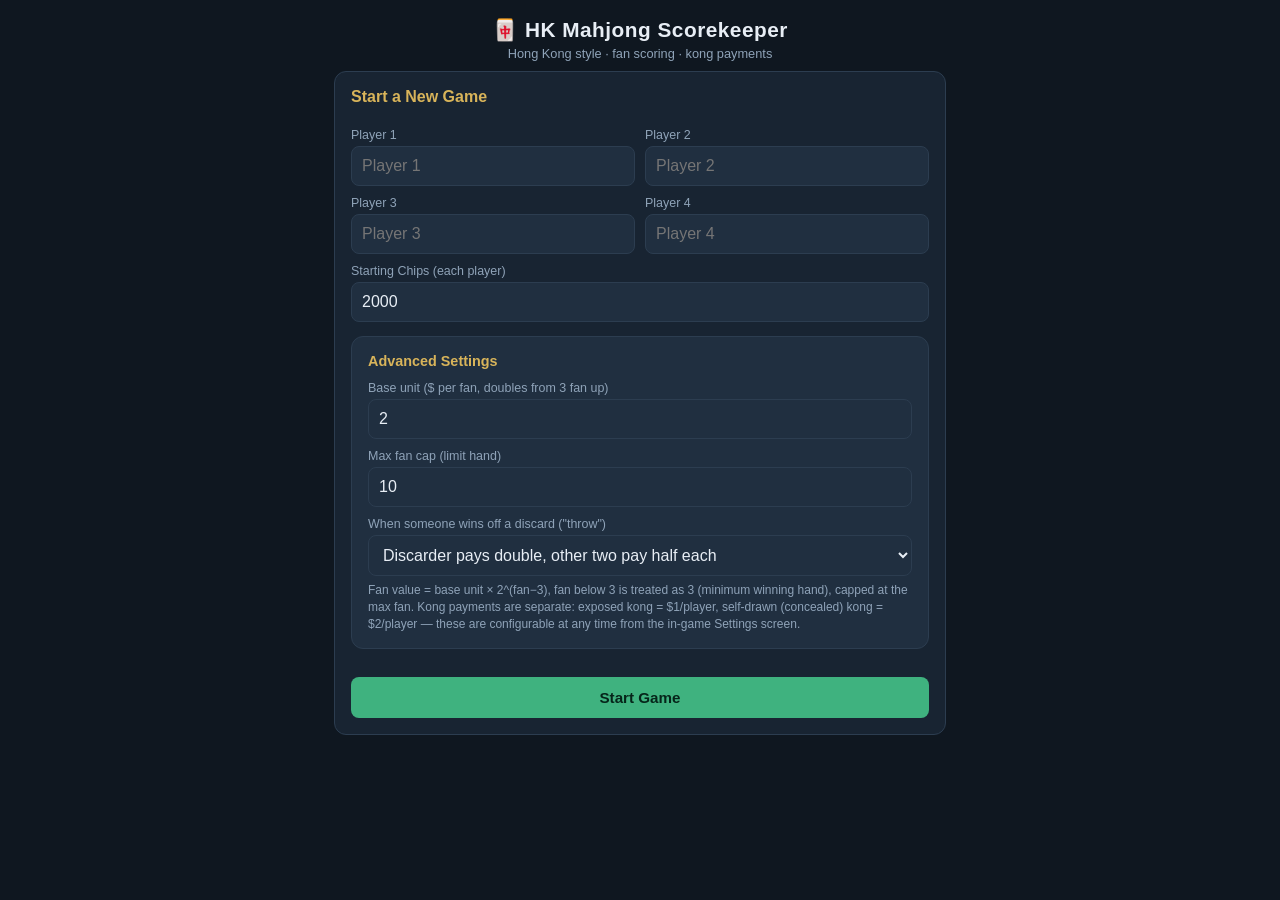
<file: mahjong-scorekeeper/index.html>
<!DOCTYPE html>
<html lang="en">
<head>
<meta charset="UTF-8">
<meta name="viewport" content="width=device-width, initial-scale=1.0, maximum-scale=1">
<title>HK Mahjong Scorekeeper</title>
<style>
  :root {
    --bg: #0f1720;
    --panel: #182432;
    --panel-2: #202f40;
    --border: #2c3d50;
    --text: #e8eef5;
    --muted: #8fa3b8;
    --accent: #3fb27f;
    --accent-2: #2f8f66;
    --danger: #e0555c;
    --gold: #d8b45a;
  }
  * { box-sizing: border-box; }
  body {
    margin: 0;
    font-family: -apple-system, BlinkMacSystemFont, "Segoe UI", Roboto, Helvetica, Arial, sans-serif;
    background: var(--bg);
    color: var(--text);
    padding-bottom: 40px;
  }
  header {
    padding: 18px 16px 10px;
    text-align: center;
  }
  header h1 {
    margin: 0;
    font-size: 1.3rem;
    letter-spacing: 0.5px;
  }
  header .sub {
    color: var(--muted);
    font-size: 0.8rem;
    margin-top: 4px;
  }
  .wrap {
    max-width: 640px;
    margin: 0 auto;
    padding: 0 14px;
  }
  .card {
    background: var(--panel);
    border: 1px solid var(--border);
    border-radius: 12px;
    padding: 16px;
    margin-bottom: 14px;
  }
  h2 { font-size: 1rem; margin: 0 0 12px; color: var(--gold); }
  label {
    display: block;
    font-size: 0.78rem;
    color: var(--muted);
    margin: 10px 0 4px;
  }
  input[type=text], input[type=number], select {
    width: 100%;
    padding: 10px 10px;
    border-radius: 8px;
    border: 1px solid var(--border);
    background: var(--panel-2);
    color: var(--text);
    font-size: 1rem;
  }
  input:focus, select:focus { outline: 2px solid var(--accent); }
  .row2 { display: grid; grid-template-columns: 1fr 1fr; gap: 10px; }
  .row3 { display: grid; grid-template-columns: 1fr 1fr auto; gap: 8px; align-items: end; }
  button {
    cursor: pointer;
    border: none;
    border-radius: 8px;
    padding: 12px 14px;
    font-size: 0.95rem;
    font-weight: 600;
  }
  .btn-primary { background: var(--accent); color: #06251a; width: 100%; }
  .btn-primary:active { background: var(--accent-2); }
  .btn-secondary { background: var(--panel-2); color: var(--text); border: 1px solid var(--border); width: 100%; }
  .btn-danger { background: transparent; color: var(--danger); border: 1px solid var(--danger); }
  .btn-small { padding: 8px 10px; font-size: 0.85rem; }
  .btn-row { display: grid; grid-template-columns: 1fr 1fr; gap: 10px; margin-top: 10px; }
  .btn-row3 { display: grid; grid-template-columns: 1fr 1fr 1fr; gap: 8px; margin-top: 10px; }

  .players-grid {
    display: grid;
    grid-template-columns: 1fr 1fr;
    gap: 10px;
  }
  .player-tile {
    background: var(--panel-2);
    border: 1px solid var(--border);
    border-radius: 10px;
    padding: 12px;
    text-align: center;
  }
  .player-tile .name {
    font-size: 0.85rem;
    color: var(--muted);
    white-space: nowrap;
    overflow: hidden;
    text-overflow: ellipsis;
  }
  .player-tile .balance {
    font-size: 1.35rem;
    font-weight: 700;
    margin-top: 4px;
  }
  .player-tile .net {
    font-size: 0.78rem;
    margin-top: 2px;
  }
  .pos { color: var(--accent); }
  .neg { color: var(--danger); }
  .zero { color: var(--muted); }

  .kong-row {
    display: grid;
    grid-template-columns: 1fr 1.3fr auto;
    gap: 8px;
    align-items: center;
    margin-bottom: 8px;
  }
  .remove-x {
    background: transparent;
    color: var(--danger);
    border: 1px solid var(--border);
    border-radius: 8px;
    padding: 10px 12px;
  }
  .add-kong-btn {
    background: var(--panel-2);
    color: var(--accent);
    border: 1px dashed var(--border);
    width: 100%;
    margin-top: 4px;
  }

  .method-toggle {
    display: grid;
    grid-template-columns: 1fr 1fr;
    gap: 8px;
    margin-top: 4px;
  }
  .toggle-opt {
    text-align: center;
    padding: 10px 6px;
    border-radius: 8px;
    border: 1px solid var(--border);
    background: var(--panel-2);
    color: var(--muted);
    font-size: 0.85rem;
  }
  .toggle-opt.active {
    background: var(--accent);
    color: #06251a;
    border-color: var(--accent);
    font-weight: 700;
  }

  .preview {
    margin-top: 12px;
    background: var(--panel-2);
    border: 1px solid var(--border);
    border-radius: 10px;
    padding: 10px 12px;
    font-size: 0.85rem;
  }
  .preview .line { display: flex; justify-content: space-between; padding: 2px 0; }
  .preview .line .amt.pos { color: var(--accent); }
  .preview .line .amt.neg { color: var(--danger); }

  .hist-entry {
    border-bottom: 1px solid var(--border);
    padding: 10px 0;
    font-size: 0.85rem;
  }
  .hist-entry:last-child { border-bottom: none; }
  .hist-entry .headline { font-weight: 600; margin-bottom: 4px; }
  .hist-entry .meta { color: var(--muted); font-size: 0.78rem; margin-bottom: 4px; }
  .hist-entry .deltas { display: flex; flex-wrap: wrap; gap: 8px; }
  .chip { background: var(--panel-2); border-radius: 6px; padding: 3px 8px; font-size: 0.78rem; }

  .modal-overlay {
    position: fixed; inset: 0;
    background: rgba(0,0,0,0.6);
    display: none;
    align-items: flex-start;
    justify-content: center;
    overflow-y: auto;
    padding: 20px 0 60px;
    z-index: 50;
  }
  .modal-overlay.open { display: flex; }
  .modal-box {
    background: var(--panel);
    border: 1px solid var(--border);
    border-radius: 14px;
    width: 92%;
    max-width: 480px;
    padding: 18px;
  }
  .modal-box h2 { margin-top: 0; }
  .hint { color: var(--muted); font-size: 0.75rem; margin-top: 6px; line-height: 1.4; }
  .hidden { display: none !important; }
  .empty-msg { color: var(--muted); font-size: 0.85rem; text-align: center; padding: 10px 0; }
  .fan-table { width: 100%; border-collapse: collapse; font-size: 0.82rem; margin-top: 8px; }
  .fan-table td, .fan-table th { padding: 4px 6px; border-bottom: 1px solid var(--border); text-align: center; }
</style>
</head>
<body>

<header>
  <h1>🀄 HK Mahjong Scorekeeper</h1>
  <div class="sub">Hong Kong style &middot; fan scoring &middot; kong payments</div>
</header>

<div class="wrap">

  <!-- SETUP SCREEN -->
  <div id="setup-screen" class="card hidden">
    <h2>Start a New Game</h2>
    <div class="row2">
      <div>
        <label>Player 1</label>
        <input type="text" id="setup-name-0" placeholder="Player 1" maxlength="20">
      </div>
      <div>
        <label>Player 2</label>
        <input type="text" id="setup-name-1" placeholder="Player 2" maxlength="20">
      </div>
    </div>
    <div class="row2">
      <div>
        <label>Player 3</label>
        <input type="text" id="setup-name-2" placeholder="Player 3" maxlength="20">
      </div>
      <div>
        <label>Player 4</label>
        <input type="text" id="setup-name-3" placeholder="Player 4" maxlength="20">
      </div>
    </div>

    <label>Starting Chips (each player)</label>
    <input type="number" id="setup-start-chips" value="2000" min="0" step="1">

    <div class="card" style="margin-top:14px; background: var(--panel-2);">
      <h2 style="font-size:0.9rem;">Advanced Settings</h2>
      <label>Base unit ($ per fan, doubles from 3 fan up)</label>
      <input type="number" id="setup-base-unit" value="2" min="0.1" step="0.1">
      <label>Max fan cap (limit hand)</label>
      <input type="number" id="setup-max-fan" value="10" min="3" step="1">
      <label>When someone wins off a discard ("throw")</label>
      <select id="setup-discard-rule">
        <option value="split">Discarder pays double, other two pay half each</option>
        <option value="all">Discarder pays the full amount alone</option>
      </select>
      <div class="hint">
        Fan value = base unit &times; 2^(fan&minus;3), fan below 3 is treated as 3 (minimum winning hand), capped at the max fan.
        Kong payments are separate: exposed kong = $1/player, self-drawn (concealed) kong = $2/player &mdash; these are configurable at any time from the in-game Settings screen.
      </div>
    </div>

    <button class="btn-primary" style="margin-top:14px;" onclick="startGame()">Start Game</button>
  </div>

  <!-- GAME SCREEN -->
  <div id="game-screen" class="hidden">

    <div class="card">
      <h2>Scoreboard</h2>
      <div class="players-grid" id="players-grid"></div>
    </div>

    <div class="btn-row3">
      <button class="btn-primary" onclick="openRoundModal()">Record Round</button>
      <button class="btn-secondary" onclick="undoLast()">Undo Last</button>
      <button class="btn-secondary" onclick="openSettingsModal()">Settings</button>
    </div>
    <div class="btn-row">
      <button class="btn-danger" onclick="newGame()">New Game</button>
      <button class="btn-secondary" onclick="toggleHistory()">Toggle History</button>
    </div>

    <div class="card" id="history-card">
      <h2>Round History</h2>
      <div id="history-list"></div>
    </div>
  </div>

</div>

<!-- ROUND MODAL -->
<div class="modal-overlay" id="round-modal">
  <div class="modal-box">
    <h2>Record Round</h2>

    <label>Kongs this round (optional)</label>
    <div id="kong-rows"></div>
    <button class="add-kong-btn" onclick="addKongRow()">+ Add Kong</button>

    <label style="margin-top:16px;">Round Outcome</label>
    <div class="method-toggle" id="outcome-toggle">
      <div class="toggle-opt active" data-val="win" onclick="setOutcomeMode('win')">Someone Won</div>
      <div class="toggle-opt" data-val="draw" onclick="setOutcomeMode('draw')">Draw / No Winner</div>
    </div>

    <div id="win-fields">
      <label>Winner</label>
      <select id="win-winner"></select>

      <label>Fan</label>
      <input type="number" id="win-fan" min="0" step="1" value="3">

      <label>Method</label>
      <div class="method-toggle" id="method-toggle">
        <div class="toggle-opt active" data-val="selfdraw" onclick="setMethod('selfdraw')">Self-Draw</div>
        <div class="toggle-opt" data-val="discard" onclick="setMethod('discard')">Someone Discarded</div>
      </div>

      <div id="discarder-field" class="hidden">
        <label>Discarder</label>
        <select id="win-discarder"></select>
      </div>
    </div>

    <div class="preview" id="round-preview"></div>

    <div class="btn-row">
      <button class="btn-secondary" onclick="closeRoundModal()">Cancel</button>
      <button class="btn-primary" onclick="confirmRound()">Confirm</button>
    </div>
  </div>
</div>

<!-- SETTINGS MODAL -->
<div class="modal-overlay" id="settings-modal">
  <div class="modal-box">
    <h2>Settings</h2>
    <label>Base unit ($ per fan)</label>
    <input type="number" id="set-base-unit" min="0.1" step="0.1">
    <label>Max fan cap</label>
    <input type="number" id="set-max-fan" min="3" step="1">
    <label>Discard win rule</label>
    <select id="set-discard-rule">
      <option value="split">Discarder pays double, other two pay half each</option>
      <option value="all">Discarder pays the full amount alone</option>
    </select>
    <label>Exposed kong ($ per player)</label>
    <input type="number" id="set-kong-exposed" min="0" step="0.5">
    <label>Concealed / self-drawn kong ($ per player)</label>
    <input type="number" id="set-kong-concealed" min="0" step="0.5">

    <table class="fan-table" id="fan-table-preview"></table>

    <div class="btn-row">
      <button class="btn-secondary" onclick="closeSettingsModal()">Cancel</button>
      <button class="btn-primary" onclick="saveSettings()">Save</button>
    </div>
  </div>
</div>

<script>
/* ---------------- State ---------------- */
const STORAGE_KEY = 'hkMahjongState_v1';

let state = null;

function defaultState() {
  return {
    started: false,
    players: [], // {name, balance}
    baseUnit: 2,
    maxFan: 10,
    discardRule: 'split', // 'split' | 'all'
    kongExposed: 1,
    kongConcealed: 2,
    history: [] // {label, kongs:[{playerIdx,type}], outcome: {...}|null, deltas:[..], ts}
  };
}

function loadState() {
  try {
    const raw = localStorage.getItem(STORAGE_KEY);
    if (raw) return JSON.parse(raw);
  } catch (e) {}
  return defaultState();
}

function saveState() {
  localStorage.setItem(STORAGE_KEY, JSON.stringify(state));
}

/* ---------------- Fan value math ---------------- */
function fanValue(fan) {
  const f = Math.max(3, Math.min(fan, state.maxFan));
  return state.baseUnit * Math.pow(2, f - 3);
}

function money(n) {
  const r = Math.round(n * 100) / 100;
  return (r >= 0 ? '$' : '-$') + Math.abs(r).toLocaleString(undefined, {maximumFractionDigits: 2});
}

/* ---------------- Setup / Start ---------------- */
function startGame() {
  const names = [0,1,2,3].map(i => {
    const v = document.getElementById('setup-name-' + i).value.trim();
    return v || ('Player ' + (i+1));
  });
  const startChips = parseFloat(document.getElementById('setup-start-chips').value) || 0;
  const baseUnit = parseFloat(document.getElementById('setup-base-unit').value) || 1;
  const maxFan = parseInt(document.getElementById('setup-max-fan').value) || 10;
  const discardRule = document.getElementById('setup-discard-rule').value;

  state = defaultState();
  state.started = true;
  state.players = names.map(n => ({name: n, balance: startChips}));
  state.baseUnit = baseUnit;
  state.maxFan = Math.max(3, maxFan);
  state.discardRule = discardRule;
  state.startChips = startChips;

  saveState();
  render();
}

function newGame() {
  if (!confirm('Start a new game? This will reset the scoreboard and clear round history.')) return;
  localStorage.removeItem(STORAGE_KEY);
  state = defaultState();
  render();
}

/* ---------------- Render ---------------- */
function render() {
  const setupScreen = document.getElementById('setup-screen');
  const gameScreen = document.getElementById('game-screen');

  if (!state.started) {
    setupScreen.classList.remove('hidden');
    gameScreen.classList.add('hidden');
    return;
  }
  setupScreen.classList.add('hidden');
  gameScreen.classList.remove('hidden');

  const grid = document.getElementById('players-grid');
  grid.innerHTML = state.players.map((p, i) => {
    const net = p.balance - state.startChips;
    const cls = net > 0 ? 'pos' : (net < 0 ? 'neg' : 'zero');
    const netStr = (net > 0 ? '+' : '') + money(net);
    return `<div class="player-tile">
      <div class="name">${escapeHtml(p.name)}</div>
      <div class="balance">${money(p.balance)}</div>
      <div class="net ${cls}">${netStr}</div>
    </div>`;
  }).join('');

  renderHistory();
}

function escapeHtml(s) {
  return s.replace(/[&<>"']/g, c => ({'&':'&amp;','<':'&lt;','>':'&gt;','"':'&quot;',"'":'&#39;'}[c]));
}

function renderHistory() {
  const list = document.getElementById('history-list');
  if (state.history.length === 0) {
    list.innerHTML = '<div class="empty-msg">No rounds recorded yet.</div>';
    return;
  }
  list.innerHTML = state.history.slice().reverse().map(h => {
    const deltaChips = state.players.map((p, i) => {
      const d = h.deltas[i];
      const cls = d > 0 ? 'pos' : (d < 0 ? 'neg' : 'zero');
      const sign = d > 0 ? '+' : '';
      return `<span class="chip">${escapeHtml(p.name)}: <span class="${cls}">${sign}${money(d)}</span></span>`;
    }).join('');
    return `<div class="hist-entry">
      <div class="headline">Round ${h.roundNum}${h.headline ? ' &mdash; ' + h.headline : ''}</div>
      <div class="meta">${h.meta}</div>
      <div class="deltas">${deltaChips}</div>
    </div>`;
  }).join('');
}

function toggleHistory() {
  const el = document.getElementById('history-list');
  el.style.display = (el.style.display === 'none') ? 'block' : 'none';
}

/* ---------------- Round Modal ---------------- */
let kongRows = []; // {playerIdx, type}
let outcomeMode = 'win';
let winMethod = 'selfdraw';

function openRoundModal() {
  kongRows = [];
  outcomeMode = 'win';
  winMethod = 'selfdraw';

  const winnerSel = document.getElementById('win-winner');
  winnerSel.innerHTML = state.players.map((p, i) => `<option value="${i}">${escapeHtml(p.name)}</option>`).join('');

  document.getElementById('win-fan').value = 3;
  setOutcomeMode('win');
  setMethod('selfdraw');
  renderKongRows();
  updateDiscarderOptions();
  updatePreview();

  document.getElementById('round-modal').classList.add('open');
}

function closeRoundModal() {
  document.getElementById('round-modal').classList.remove('open');
}

function addKongRow() {
  kongRows.push({playerIdx: 0, type: 'exposed'});
  renderKongRows();
  updatePreview();
}

function removeKongRow(idx) {
  kongRows.splice(idx, 1);
  renderKongRows();
  updatePreview();
}

function renderKongRows() {
  const container = document.getElementById('kong-rows');
  if (kongRows.length === 0) {
    container.innerHTML = '<div class="empty-msg">No kongs recorded for this round.</div>';
    return;
  }
  container.innerHTML = kongRows.map((k, idx) => `
    <div class="kong-row">
      <select onchange="kongRows[${idx}].playerIdx = parseInt(this.value); updatePreview();">
        ${state.players.map((p,i) => `<option value="${i}" ${i===k.playerIdx?'selected':''}>${escapeHtml(p.name)}</option>`).join('')}
      </select>
      <select onchange="kongRows[${idx}].type = this.value; updatePreview();">
        <option value="exposed" ${k.type==='exposed'?'selected':''}>Exposed (${money(state.kongExposed)}/player)</option>
        <option value="concealed" ${k.type==='concealed'?'selected':''}>Concealed/self-drawn (${money(state.kongConcealed)}/player)</option>
      </select>
      <button class="remove-x" onclick="removeKongRow(${idx})">&times;</button>
    </div>
  `).join('');
}

function setOutcomeMode(mode) {
  outcomeMode = mode;
  document.querySelectorAll('#outcome-toggle .toggle-opt').forEach(el => {
    el.classList.toggle('active', el.dataset.val === mode);
  });
  document.getElementById('win-fields').classList.toggle('hidden', mode !== 'win');
  updatePreview();
}

function setMethod(m) {
  winMethod = m;
  document.querySelectorAll('#method-toggle .toggle-opt').forEach(el => {
    el.classList.toggle('active', el.dataset.val === m);
  });
  document.getElementById('discarder-field').classList.toggle('hidden', m !== 'discard');
  updateDiscarderOptions();
  updatePreview();
}

function updateDiscarderOptions() {
  const winnerIdx = parseInt(document.getElementById('win-winner').value || 0);
  const sel = document.getElementById('win-discarder');
  sel.innerHTML = state.players.map((p, i) => i === winnerIdx ? '' : `<option value="${i}">${escapeHtml(p.name)}</option>`).join('');
}

document.addEventListener('change', (e) => {
  if (e.target.id === 'win-winner') { updateDiscarderOptions(); updatePreview(); }
  if (e.target.id === 'win-fan' || e.target.id === 'win-discarder') updatePreview();
});
document.addEventListener('input', (e) => {
  if (e.target.id === 'win-fan') updatePreview();
});

function computeRoundDeltas() {
  const n = state.players.length;
  const deltas = new Array(n).fill(0);
  const notes = [];

  // Kongs
  kongRows.forEach(k => {
    const amt = k.type === 'concealed' ? state.kongConcealed : state.kongExposed;
    for (let i = 0; i < n; i++) {
      if (i === k.playerIdx) deltas[i] += amt * (n - 1);
      else deltas[i] -= amt;
    }
    notes.push(`${state.players[k.playerIdx].name} ${k.type === 'concealed' ? 'concealed' : 'exposed'} kong (${money(amt)}/player)`);
  });

  // Win outcome
  let headline = '';
  if (outcomeMode === 'win') {
    const winnerIdx = parseInt(document.getElementById('win-winner').value || 0);
    const fan = parseInt(document.getElementById('win-fan').value || 0);
    const v = fanValue(fan);

    if (winMethod === 'selfdraw') {
      for (let i = 0; i < n; i++) {
        if (i === winnerIdx) deltas[i] += v * (n - 1);
        else deltas[i] -= v;
      }
      headline = `${state.players[winnerIdx].name} wins ${fan} fan (self-draw)`;
    } else {
      const discarderIdx = parseInt(document.getElementById('win-discarder').value);
      if (state.discardRule === 'split') {
        deltas[winnerIdx] += v * 2;
        deltas[discarderIdx] -= v * 2;
        for (let i = 0; i < n; i++) {
          if (i !== winnerIdx && i !== discarderIdx) {
            deltas[i] -= v * 0.5;
            deltas[winnerIdx] += v * 0.5;
          }
        }
      } else {
        deltas[winnerIdx] += v * 3;
        deltas[discarderIdx] -= v * 3;
      }
      headline = `${state.players[winnerIdx].name} wins ${fan} fan (off ${state.players[discarderIdx].name}'s discard)`;
    }
  } else {
    headline = 'Draw / no winner';
  }

  return {deltas, notes, headline};
}

function updatePreview() {
  if (outcomeMode === 'win') {
    const winnerIdx = parseInt(document.getElementById('win-winner').value || 0);
    const discarderIdx = document.getElementById('win-discarder').value;
    if (winMethod === 'discard' && discarderIdx !== '' && parseInt(discarderIdx) === winnerIdx) {
      // shouldn't happen since options exclude winner, but guard anyway
    }
  }
  const {deltas} = computeRoundDeltas();
  const preview = document.getElementById('round-preview');
  preview.innerHTML = state.players.map((p, i) => {
    const d = deltas[i];
    const cls = d > 0 ? 'pos' : (d < 0 ? 'neg' : 'zero');
    const sign = d > 0 ? '+' : '';
    return `<div class="line"><span>${escapeHtml(p.name)}</span><span class="amt ${cls}">${sign}${money(d)}</span></div>`;
  }).join('');
}

function confirmRound() {
  if (outcomeMode === 'win') {
    const winnerIdx = parseInt(document.getElementById('win-winner').value);
    const fanVal = document.getElementById('win-fan').value;
    if (fanVal === '' || parseInt(fanVal) < 0) { alert('Please enter a valid fan count.'); return; }
    if (winMethod === 'discard') {
      const discSel = document.getElementById('win-discarder');
      if (!discSel.value) { alert('Please select who discarded.'); return; }
    }
  }

  const {deltas, notes, headline} = computeRoundDeltas();

  state.players.forEach((p, i) => { p.balance += deltas[i]; });

  const roundNum = state.history.filter(h => true).length + 1;
  const metaParts = [];
  if (notes.length) metaParts.push(notes.join('; '));
  const meta = metaParts.length ? metaParts.join(' | ') : (outcomeMode === 'draw' ? 'No kongs this round.' : '');

  state.history.push({
    roundNum,
    headline,
    meta,
    deltas,
    ts: Date.now()
  });

  saveState();
  closeRoundModal();
  render();
}

/* ---------------- Undo ---------------- */
function undoLast() {
  if (state.history.length === 0) { alert('No rounds to undo.'); return; }
  if (!confirm('Undo the last recorded round?')) return;
  const last = state.history.pop();
  state.players.forEach((p, i) => { p.balance -= last.deltas[i]; });
  saveState();
  render();
}

/* ---------------- Settings Modal ---------------- */
function openSettingsModal() {
  document.getElementById('set-base-unit').value = state.baseUnit;
  document.getElementById('set-max-fan').value = state.maxFan;
  document.getElementById('set-discard-rule').value = state.discardRule;
  document.getElementById('set-kong-exposed').value = state.kongExposed;
  document.getElementById('set-kong-concealed').value = state.kongConcealed;
  renderFanTablePreview();
  document.getElementById('settings-modal').classList.add('open');
}

function closeSettingsModal() {
  document.getElementById('settings-modal').classList.remove('open');
}

function renderFanTablePreview() {
  const base = parseFloat(document.getElementById('set-base-unit').value) || state.baseUnit;
  const maxFan = parseInt(document.getElementById('set-max-fan').value) || state.maxFan;
  let rows = '<tr><th>Fan</th><th>Value</th></tr>';
  for (let f = 3; f <= maxFan; f++) {
    const v = base * Math.pow(2, f - 3);
    rows += `<tr><td>${f}${f===maxFan?'+':''}</td><td>${money(v)}</td></tr>`;
  }
  document.getElementById('fan-table-preview').innerHTML = rows;
}

document.addEventListener('input', (e) => {
  if (e.target.id === 'set-base-unit' || e.target.id === 'set-max-fan') renderFanTablePreview();
});

function saveSettings() {
  state.baseUnit = parseFloat(document.getElementById('set-base-unit').value) || state.baseUnit;
  state.maxFan = Math.max(3, parseInt(document.getElementById('set-max-fan').value) || state.maxFan);
  state.discardRule = document.getElementById('set-discard-rule').value;
  state.kongExposed = parseFloat(document.getElementById('set-kong-exposed').value) || 0;
  state.kongConcealed = parseFloat(document.getElementById('set-kong-concealed').value) || 0;
  saveState();
  closeSettingsModal();
}

/* ---------------- Init ---------------- */
state = loadState();
render();
</script>

</body>
</html>
</file>
